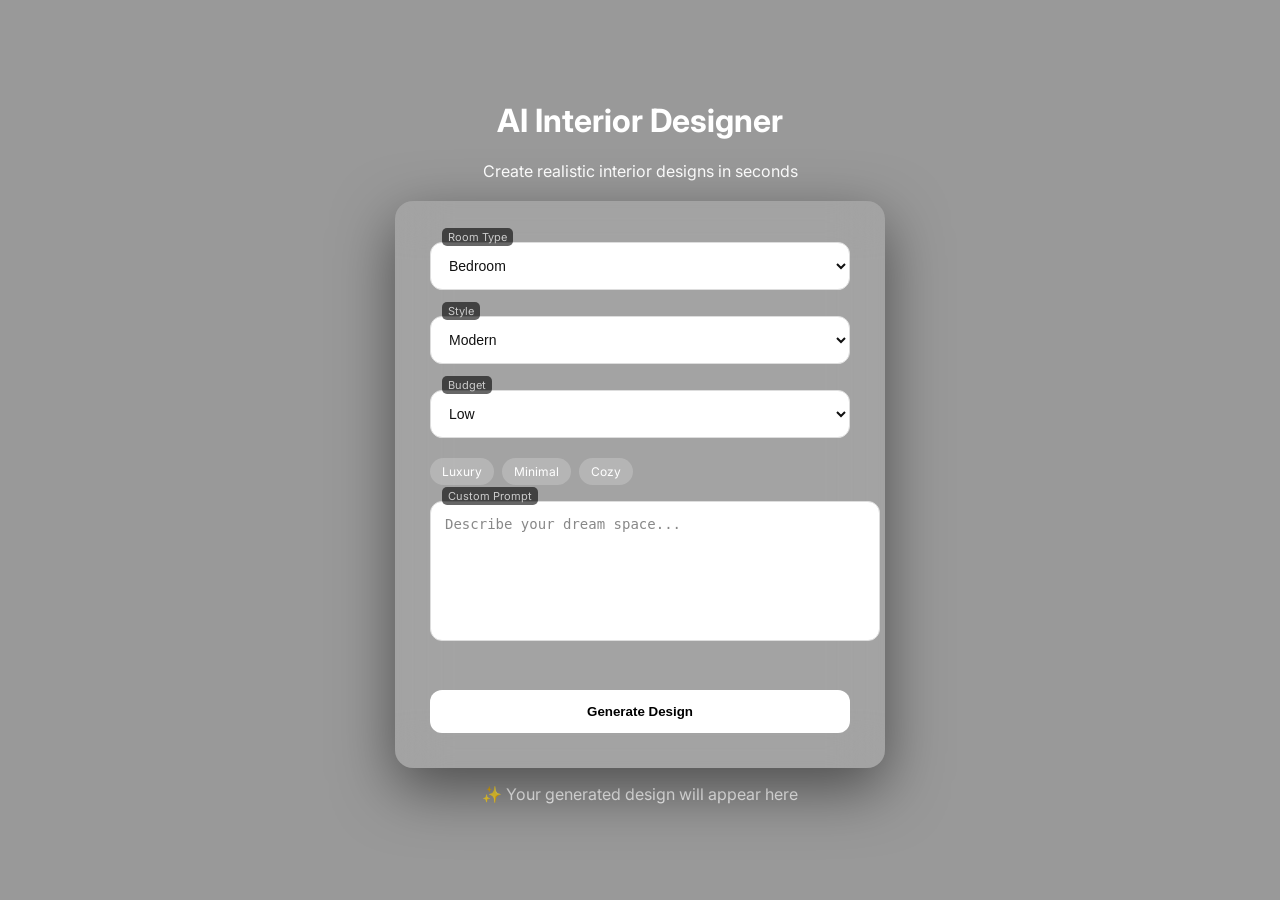
<file: templates/index.html>
<!DOCTYPE html>
<html>
<head>
    <title>Interior AI</title>

    <link rel="stylesheet" href="/static/style.css">
    <link href="https://fonts.googleapis.com/css2?family=Inter:wght@300;400;600&display=swap" rel="stylesheet">
</head>
<body>

<!-- 🌫️ BACKGROUND -->
<div id="bg" class="bg"></div>

<!-- 🌙 MAIN -->
<div class="main-content">

    <div class="container">

        <h1>AI Interior Designer</h1>
        <p class="subtitle">Create realistic interior designs in seconds</p>

        <div class="card">

            <form method="POST" onsubmit="showLoader()">

                <!-- ROOM -->
                <div class="input-group">
                    <label>Room Type</label>
                    <select name="room" id="room" onchange="changeBackground()">
                        <option value="bedroom">Bedroom</option>
                        <option value="living">Living Room</option>
                        <option value="kitchen">Kitchen</option>
                    </select>
                </div>

                <!-- STYLE -->
                <div class="input-group">
                    <label>Style</label>
                    <select name="style">
                        <option>Modern</option>
                        <option>Minimal</option>
                        <option>Aesthetic</option>
                        <option>Luxury</option>
                    </select>
                </div>

                <!-- BUDGET -->
                <div class="input-group">
                    <label>Budget</label>
                    <select name="budget">
                        <option>Low</option>
                        <option>Medium</option>
                        <option>High</option>
                    </select>
                </div>

                <!-- ✨ PROMPT SUGGESTIONS -->
                <div class="chips">
                    <div class="chip" onclick="fillPrompt('Luxury modern bedroom with warm lighting')">Luxury</div>
                    <div class="chip" onclick="fillPrompt('Minimal white living room with plants')">Minimal</div>
                    <div class="chip" onclick="fillPrompt('Cozy wooden aesthetic room with soft lights')">Cozy</div>
                </div>

                <!-- PROMPT -->
                <div class="input-group">
                    <label>Custom Prompt</label>
                    <textarea id="prompt" name="custom_prompt" placeholder="Describe your dream space..."></textarea>
                </div>

                <button type="submit">Generate Design</button>

            </form>

        </div>

        <!-- 🖼️ PREVIEW PANEL -->
        <div class="preview">
            <p>✨ Your generated design will appear here</p>
        </div>

    </div>

</div>

<!-- 🔥 LOADER -->
<div id="loader" class="loader">
    <div class="loader-card">

        <h2>Generating your design...</h2>

        <div class="progress-container">
            <div class="progress-bar-inner" id="progress"></div>
        </div>

        <p id="progress-text">Preparing...</p>
        <p id="progress-percent">0%</p>

    </div>
</div>

<!-- 🔥 SCRIPT -->
<script>

// 🌄 BACKGROUND CHANGE
function changeBackground() {
    let room = document.getElementById("room").value;
    let bg = document.getElementById("bg");

    if (room === "bedroom") {
        bg.style.backgroundImage = "url('https://images.unsplash.com/photo-1616594039964-ae9021a400a0')";
    } 
    else if (room === "living") {
        bg.style.backgroundImage = "url('https://images.unsplash.com/photo-1586023492125-27b2c045efd7')";
    } 
    else {
        bg.style.backgroundImage = "url('https://images.unsplash.com/photo-1600585154340-be6161a56a0c')";
    }
}

// ✨ FILL PROMPT FROM CHIPS
function fillPrompt(text) {
    document.getElementById("prompt").value = text;
}

// ⏳ LOADER
function showLoader() {
    document.getElementById("loader").style.display = "flex";

    let progressBar = document.getElementById("progress");
    let progressText = document.getElementById("progress-text");

    let progress = 0;

    function updateProgress() {
        if (progress < 85) {
            progress += Math.random() * 5;
            progressBar.style.width = progress + "%";

            if (progress < 30) progressText.innerText = "Analyzing...";
            else if (progress < 60) progressText.innerText = "Generating...";
            else progressText.innerText = "Finalizing...";

            setTimeout(updateProgress, 400);
        }
    }

    updateProgress();
}

// Default background
window.onload = changeBackground;
function showLoader() {
    document.getElementById("loader").style.display = "flex";

    let progressBar = document.getElementById("progress");
    let progressText = document.getElementById("progress-text");
    let percentText = document.getElementById("progress-percent");

    let progress = 0;

    function updateProgress() {
        if (progress < 90) {

            progress += Math.random() * 3; // smooth increment
            progressBar.style.width = progress + "%";
            percentText.innerText = Math.floor(progress) + "%";

            if (progress < 30) {
                progressText.innerText = "Analyzing...";
            } 
            else if (progress < 60) {
                progressText.innerText = "Generating...";
            } 
            else {
                progressText.innerText = "Finalizing...";
            }

            setTimeout(updateProgress, 200);
        }
    }

    updateProgress();
}

</script>

</body>
</html>
</file>
<file: static/style.css>
/* ===== BASE ===== */
body {
    margin: 0;
    font-family: 'Inter', sans-serif;
    overflow: hidden;
}

/* ===== BACKGROUND ===== */
.bg {
    position: fixed;
    inset: 0;
    z-index: -1;

    background-size: cover;
    background-position: center;

    filter: blur(14px) brightness(0.6);
    transition: background-image 0.6s ease;

    animation: zoom 20s infinite alternate;
}

/* subtle zoom animation */
@keyframes zoom {
    from { transform: scale(1); }
    to { transform: scale(1.1); }
}

/* ===== MAIN OVERLAY ===== */
.main-content {
    min-height: 100vh;
    display: flex;
    justify-content: center;
    align-items: center;

    background: rgba(0,0,0,0.4);
}

/* ===== CONTAINER ===== */
.container {
    text-align: center;
    color: white;
}

/* ===== CARD (UPGRADED GLASS) ===== */
.card {
    margin-top: 20px;
    padding: 35px;
    width: 420px;

    background: rgba(255,255,255,0.10);
    border-radius: 18px;

    backdrop-filter: blur(25px);

    box-shadow: 0 20px 60px rgba(0,0,0,0.5);

    animation: float 4s ease-in-out infinite;
    transition: 0.3s;
}

/* hover lift */
.card:hover {
    transform: translateY(-5px);
}

/* floating animation */
@keyframes float {
    0%,100% { transform: translateY(0); }
    50% { transform: translateY(-10px); }
}

/* ===== INPUT GROUP ===== */
.input-group {
    position: relative;
    margin-bottom: 20px;
    text-align: left;
}

/* ===== FLOATING LABEL ===== */
.input-group label {
    position: absolute;
    top: -8px;
    left: 12px;

    font-size: 11px;
    background: rgba(0,0,0,0.6);
    padding: 2px 6px;
    border-radius: 5px;

    color: #ccc;
}

/* ===== SELECT ===== */
select {
    width: 100%;
    padding: 14px;
    border-radius: 12px;
    border: 1px solid #ddd;

    background: #ffffff;
    color: #111;

    font-size: 14px;
    margin-top: 6px;

    transition: 0.2s;
}

/* dropdown fix */
select option {
    background: #ffffff;
    color: #111;
}

/* focus */
select:focus {
    outline: none;
    border-color: #999;
    box-shadow: 0 0 0 3px rgba(255,255,255,0.2);
}

/* hover */
select:hover {
    box-shadow: 0 4px 12px rgba(0,0,0,0.2);
}

/* ===== TEXTAREA ===== */
textarea {
    width: 100%;
    padding: 14px;
    border-radius: 12px;
    border: 1px solid #ddd;

    background: #ffffff;
    color: #111;

    font-size: 14px;
    margin-top: 6px;

    resize: none;
    height: 110px;

    transition: 0.2s;
}

/* placeholder */
textarea::placeholder {
    color: #888;
}

/* focus */
textarea:focus {
    outline: none;
    border-color: #999;
    box-shadow: 0 0 0 3px rgba(255,255,255,0.2);
}

/* hover */
textarea:hover {
    box-shadow: 0 4px 12px rgba(0,0,0,0.2);
}

/* ===== BUTTON ===== */
button {
    width: 100%;
    margin-top: 25px;
    padding: 14px;

    border-radius: 12px;
    border: none;

    background: white;
    color: black;

    font-weight: 600;
    cursor: pointer;

    transition: 0.25s;
}

button:hover {
    background: #f2f2f2;
    transform: translateY(-2px);
}

/* ===== PROMPT CHIPS ===== */
.chips {
    display: flex;
    gap: 8px;
    flex-wrap: wrap;
    margin-bottom: 10px;
}

.chip {
    padding: 6px 12px;
    border-radius: 20px;
    background: rgba(255,255,255,0.2);
    color: white;
    font-size: 12px;
    cursor: pointer;
}

.chip:hover {
    background: rgba(255,255,255,0.4);
}

/* ===== CLEAN LOADER ===== */
.loader {
    display: none;
    position: fixed;
    inset: 0;

    background: rgba(0,0,0,0.6);
    backdrop-filter: blur(6px);

    justify-content: center;
    align-items: center;
}

/* card */
.loader-card {
    padding: 28px;
    width: 300px;

    background: rgba(255,255,255,0.08);
    border-radius: 14px;

    backdrop-filter: blur(20px);

    box-shadow: 0 15px 50px rgba(0,0,0,0.6);

    text-align: center;
    color: white;
}

/* progress bar */
.progress-container {
    width: 100%;
    height: 6px;
    border-radius: 8px;
    background: rgba(255,255,255,0.15);
    overflow: hidden;
    margin: 18px 0;
}

.progress-bar-inner {
    height: 100%;
    width: 0%;

    background: #ffffff;
    border-radius: 8px;

    transition: width 0.25s ease;
}

/* text */
#progress-text {
    font-size: 13px;
    color: #ccc;
}

#progress-percent {
    font-size: 12px;
    color: #888;
    margin-top: 4px;
}
/* ===== RESULT LAYOUT ===== */
.result-layout {
    display: flex;
    height: 100vh;
}

/* ===== IMAGE SECTION ===== */
.result-image {
    flex: 2;
    display: flex;
    justify-content: center;
    align-items: center;
}

.result-image img {
    max-width: 90%;
    max-height: 90%;
    border-radius: 15px;

    box-shadow: 0 20px 60px rgba(0,0,0,0.6);
}

/* ===== INFO PANEL ===== */
.result-info {
    flex: 1;
    padding: 40px;

    background: rgba(0,0,0,0.5);
    backdrop-filter: blur(20px);

    color: white;
    display: flex;
    flex-direction: column;
    justify-content: center;
}

.result-info h1 {
    font-size: 28px;
}

/* INFO BOX */
.info-box {
    margin-top: 20px;
    padding: 20px;

    background: rgba(255,255,255,0.1);
    border-radius: 12px;
}

/* ACTION BUTTONS */
.actions {
    margin-top: 30px;
    display: flex;
    gap: 10px;
}

.btn {
    padding: 12px 18px;
    border-radius: 10px;
    text-decoration: none;

    background: white;
    color: black;

    font-weight: 500;
}

.btn.secondary {
    background: transparent;
    border: 1px solid white;
    color: white;
}
</file>
